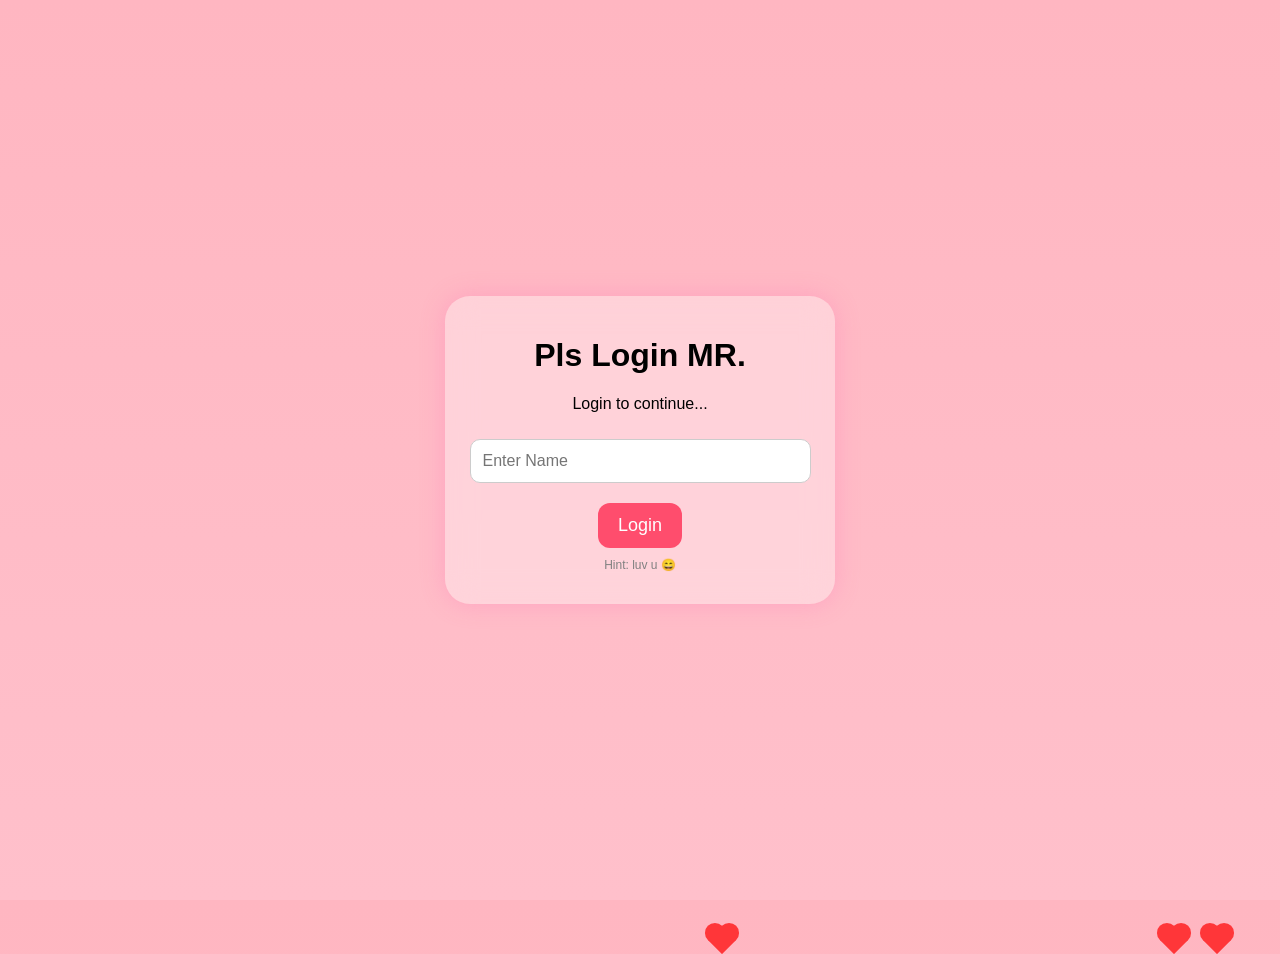
<file: index.html>
<!DOCTYPE html>
<html lang="en">
<head>
  <meta charset="UTF-8">
  <meta name="viewport" content="width=device-width, initial-scale=1.0"> 
  <title>Login Surprise</title>
  <link rel="stylesheet" href="style.css">
</head>
<body>
  <div class="hearts"></div>

  <div class="container">
    <h1>Pls Login MR.</h1>
    <p>Login to continue...</p>

    <input type="text" id="username" placeholder="Enter Name" required>

    <button onclick="login()">Login</button>

    <p class="hint">Hint: luv u 😄</p>
  </div>

  <script src="script.js"></script>
</body>
</html>
</file>
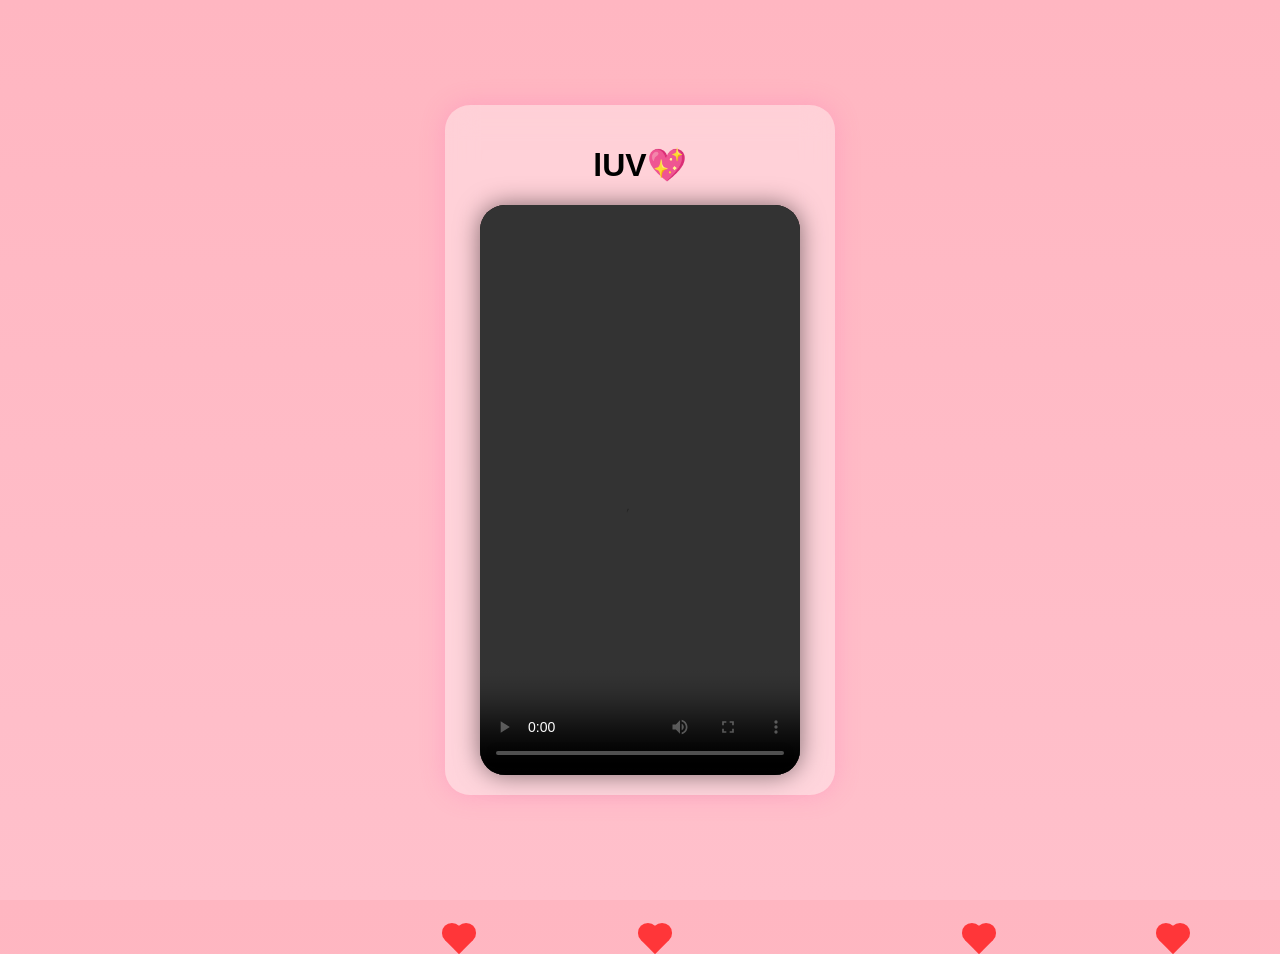
<file: memories.html>
<!DOCTYPE html>
<html lang="en">

<head>

  <meta charset="UTF-8">

  <meta name="viewport" content="width=device-width, initial-scale=1.0">

  <title>Memories 💖</title>

  <link rel="stylesheet" href="style.css">

</head>

<body>

  <div class="hearts"></div>

  <div class="container">

    <h1>lUV💖</h1>

    <div class="reel-container">

      <video class="reel-video" autoplay controls playsinline>

        <source src="" type="video/mp4">

      </video>

    </div>

  </div>

  <script src="script.js"></script>

</body>

</html>
</file>
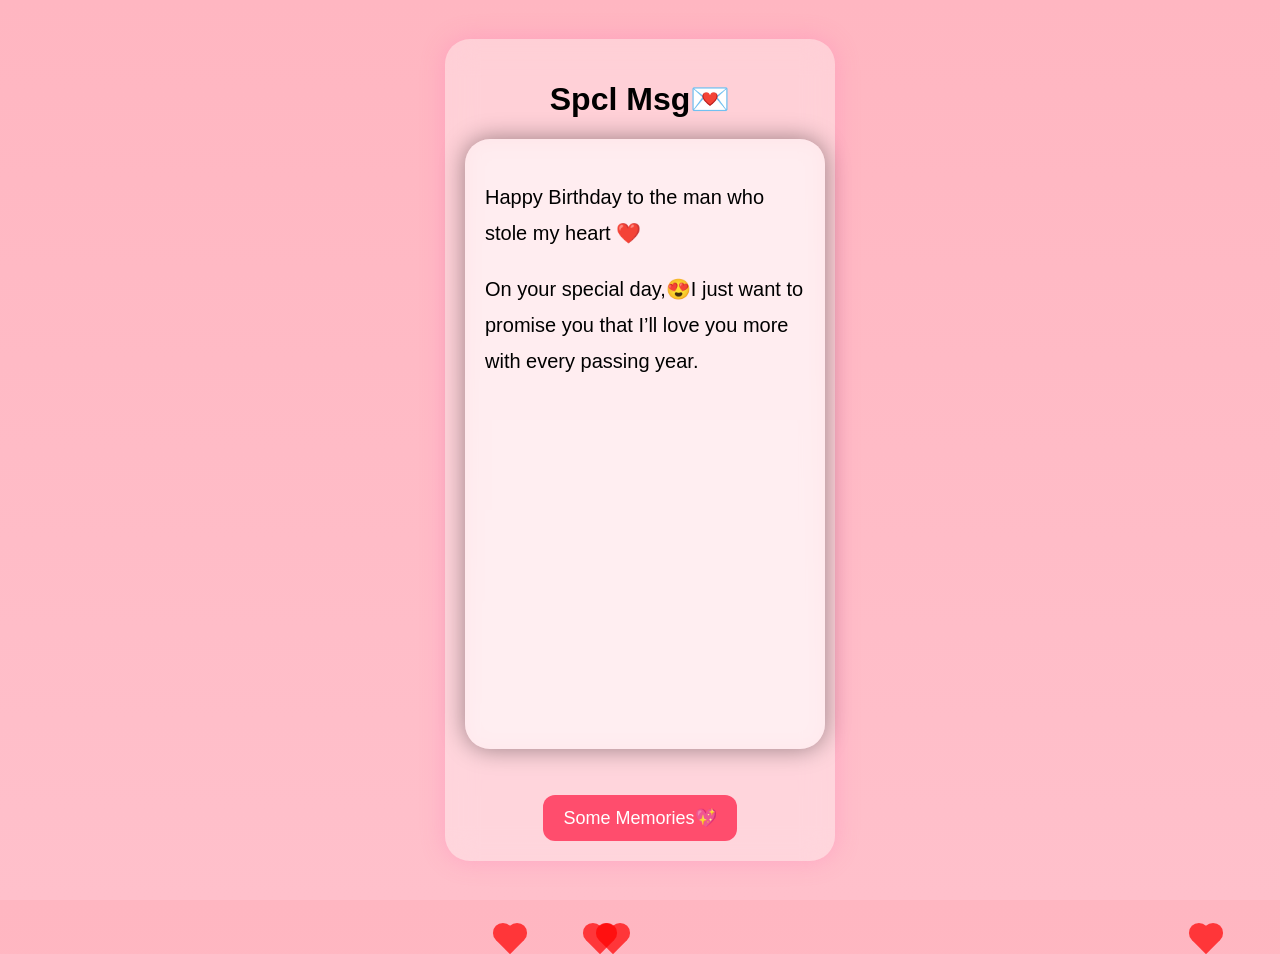
<file: message.html>
<!DOCTYPE html>
<html lang="en">
<head>
  <meta charset="UTF-8">
  <meta name="viewport" content="width=device-width, initial-scale=1.0">
  <title>Message</title>
  <link rel="stylesheet" href="style.css">
</head>
<body>
  <div class="hearts"></div>

  <div class="container">
    <h1>Spcl Msg💌 </h1>

    <div id="messageBox" class="message-box"></div>
     <br><br>

  <button onclick="goToMemories()">
    Some Memories💖
  </button>
  </div>
  <script src="script.js"></script>
</body>
</html>
</file>
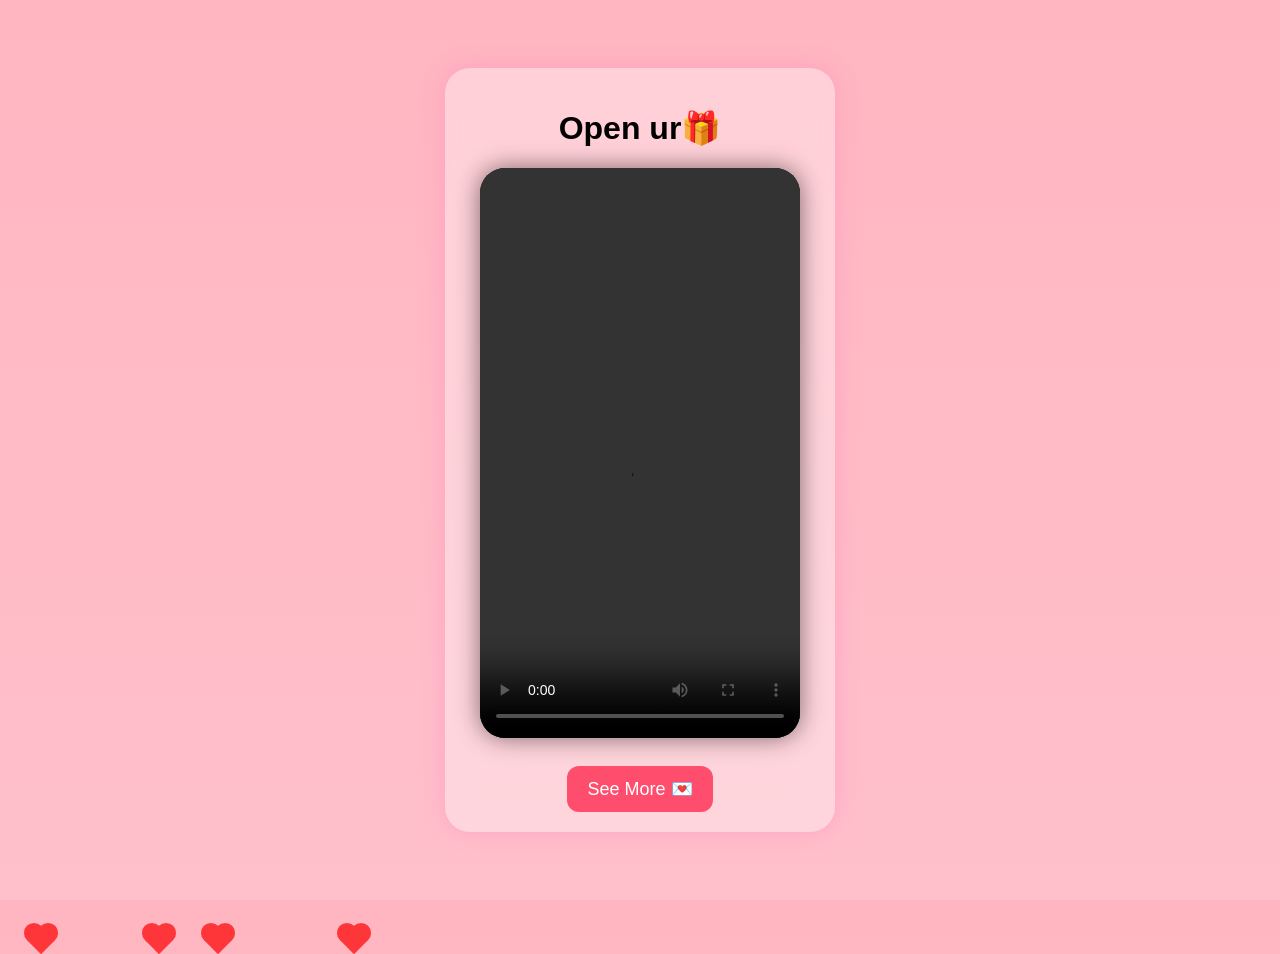
<file: video.html>
<!DOCTYPE html>
<html lang="en">
<head>
  <meta charset="UTF-8">
  <meta name="viewport" content="width=device-width, initial-scale=1.0">
  <title>Surprise Video</title>
  <link rel="stylesheet" href="style.css">
</head>
<body>

  <div class="hearts"></div>

  <div class="container">
    <h1>Open ur🎁</h1>

 <div class="reel-container">

  <video class="reel-video" autoplay controls playsinline>

    <source src="" type="video/mp4">

  </video>

</div>
    <br>
    <button onclick="goToMessage()">
      See More 💌
    </button>

  </div>

  <script src="script.js"></script>

</body>
</html>
</file>
<file: style.css>
body {
  margin: 0;
  padding: 0;

  font-family: Arial, sans-serif;

  background: linear-gradient(to bottom, #ffb6c1, #ffc0cb);

  overflow: hidden;

  height: 100vh;

  display: flex;
  justify-content: center;
  align-items: center;
}
.container {
  background: rgba(255,255,255,0.35);

  backdrop-filter: blur(15px);

  padding: 20px;

  border-radius: 25px;

  text-align: center;

  width: 90%;
  max-width: 350px;

  box-shadow: 0 0 25px rgba(255,105,180,0.3);

  z-index: 2;
}

.reel-container {
  width: 320px;
  height: 570px;

  margin: auto;

  border-radius: 25px;

  overflow: hidden;

  background: black;

  box-shadow: 0 0 25px rgba(0,0,0,0.5);
}

.reel-video {
  width: 100%;
  height: 100%;

  object-fit: cover;
}

input {
  width: 90%;
  padding: 12px;
  margin: 10px 0;
  border-radius: 10px;
  border: 1px solid #ccc;
  font-size: 16px;
}

button {
  padding: 12px 20px;
  border: none;
  border-radius: 12px;
  background: #ff4d6d;
  color: white;
  font-size: 18px;
  cursor: pointer;
  margin-top: 10px;
}

button:hover {
  background: #e63950;
}

.countdown-box {
  font-size: 60px;
  font-weight: bold;
  margin: 20px 0;
  color: #ff1a4d;
}

.birthday-box {
  font-size: 28px;
  font-weight: bold;
  background: #fff0f5;
  padding: 20px;
  border-radius: 15px;
  margin-top: 15px;
  color: #22313f;
}

.reel-video {
  width: 100%;
  height: 100%;
  object-fit: cover;
  display: block;
}

.message-box {

  width: 320px;
  height: 570px;

  margin: auto;

  padding: 20px;

  background: rgba(255,255,255,0.4);

  backdrop-filter: blur(12px);

  border-radius: 25px;

  overflow-y: auto;

  text-align: left;

  font-size: 20px;

  line-height: 1.8;

  color: #000;

  box-shadow: 0 0 25px rgba(0,0,0,0.4);
}
.hidden {
  display: none;
}

.hint {
  font-size: 12px;
  margin-top: 10px;
  color: gray;
}

/* HEART BUBBLES */
.hearts span {
  position: absolute;
  bottom: -50px;
  width: 20px;
  height: 20px;
  background: red;
  transform: rotate(45deg);
  animation: floatUp 6s linear infinite;
  opacity: 0.7;
}

.hearts span::before,
.hearts span::after {
  content: "";
  position: absolute;
  width: 20px;
  height: 20px;
  background: red;
  border-radius: 50%;
}

.hearts span::before {
  top: -10px;
  left: 0;
}

.hearts span::after {
  left: -10px;
  top: 0;
}

@keyframes floatUp {
  0% {
    transform: translateY(0) rotate(45deg);
    opacity: 1;
  }
  100% {
    transform: translateY(-110vh) rotate(45deg);
    opacity: 0;
  }
}
.message-box p {

  animation: fadeUp 1s ease;

}

@keyframes fadeUp {

  from {

    opacity: 0;

    transform: translateY(15px);

  }

  to {

    opacity: 1;

    transform: translateY(0);

  }
}
</file>
